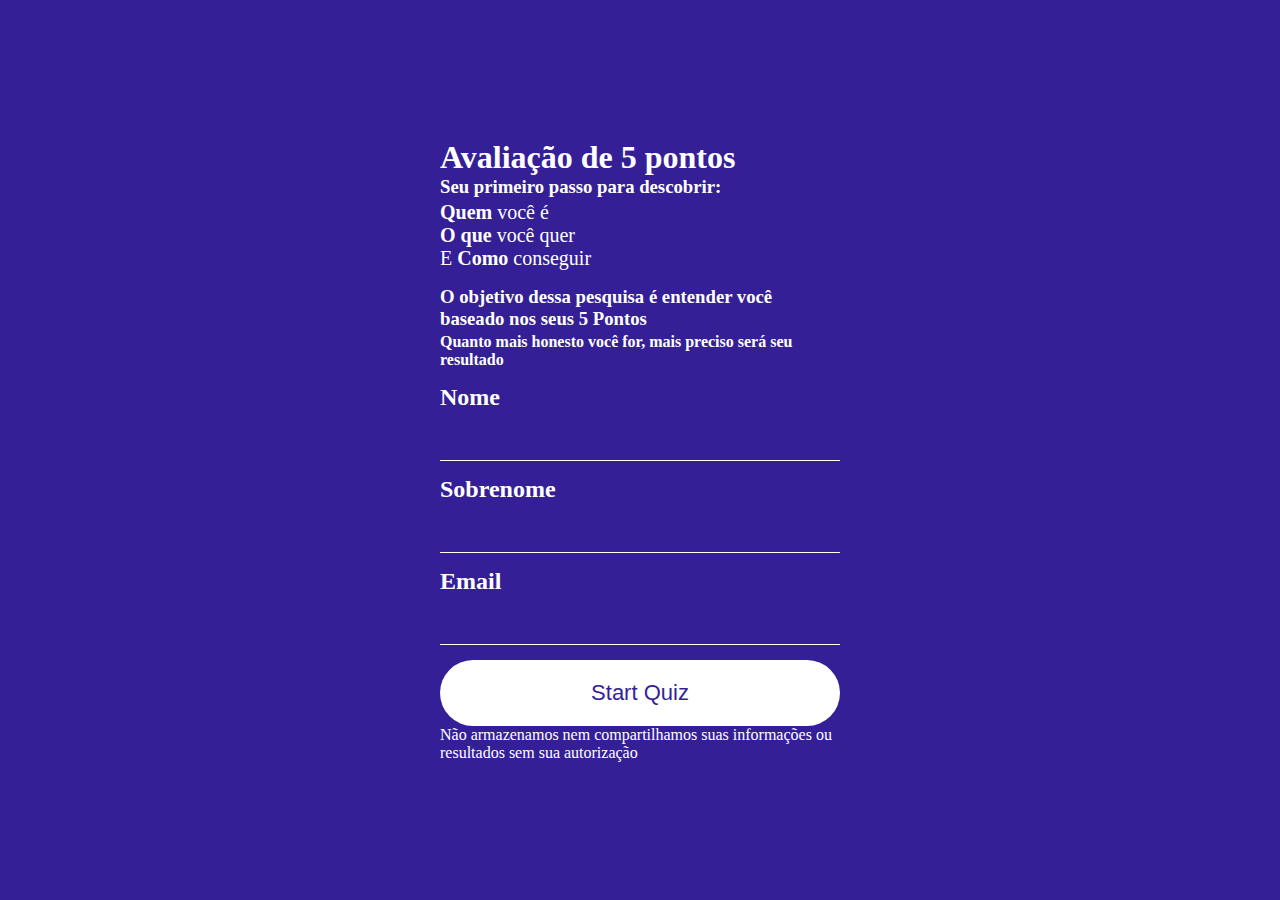
<file: index.html>
<!DOCTYPE html>
<html lang="en">
<head>
    <meta charset="UTF-8">
    <meta name="viewport" content="width=device-width, initial-scale=1.0">
    <meta http-equiv="X-UA-Compatible" content="ie=edge">
    <title>Quiz</title>
    
    <!-- style.css -->
    <link rel="stylesheet" href="style.css">
</head>
<body>
    <div class="wrapper">
        <div class="welcome_text">
        <div class="startText" >
            <h1>Avaliação de 5 pontos  </h1>

            <h3>Seu primeiro passo para descobrir: </h3>
            <ul>
                <li><b>Quem</b> você é</li>
                <li><b>O que</b> você quer</li>
                <li>E <b>Como</b> conseguir</li>
            </ul>
                <div class="Disclaimer">
                    <h3>O objetivo dessa pesquisa é entender você baseado nos seus 5 Pontos </h3>
                    <h4>Quanto mais honesto você for, mais preciso será seu resultado</h4>

                </div>
           </div>


            
            <form class="welcome_form" name="welcome_form" onsubmit="submitForm(event)">
                <h2 class="startText">Nome</h2>
                <input required type="text" name="name">
                <h2 class="startText">Sobrenome</h2>
                <input type="text" name="lastName">
                <h2 class="startText">Email</h2>
                <input required type="email" name="email">

                <button>Start Quiz</button>
            </form>
            <footer style="color: white"><p>Não armazenamos nem compartilhamos suas informações ou resultados sem sua autorização </p>
                <p></p></footer>
        </div>
    </div>
        
    <!-- site.js -->
    <script src="start.js"></script>
</body>
</html>
</file>
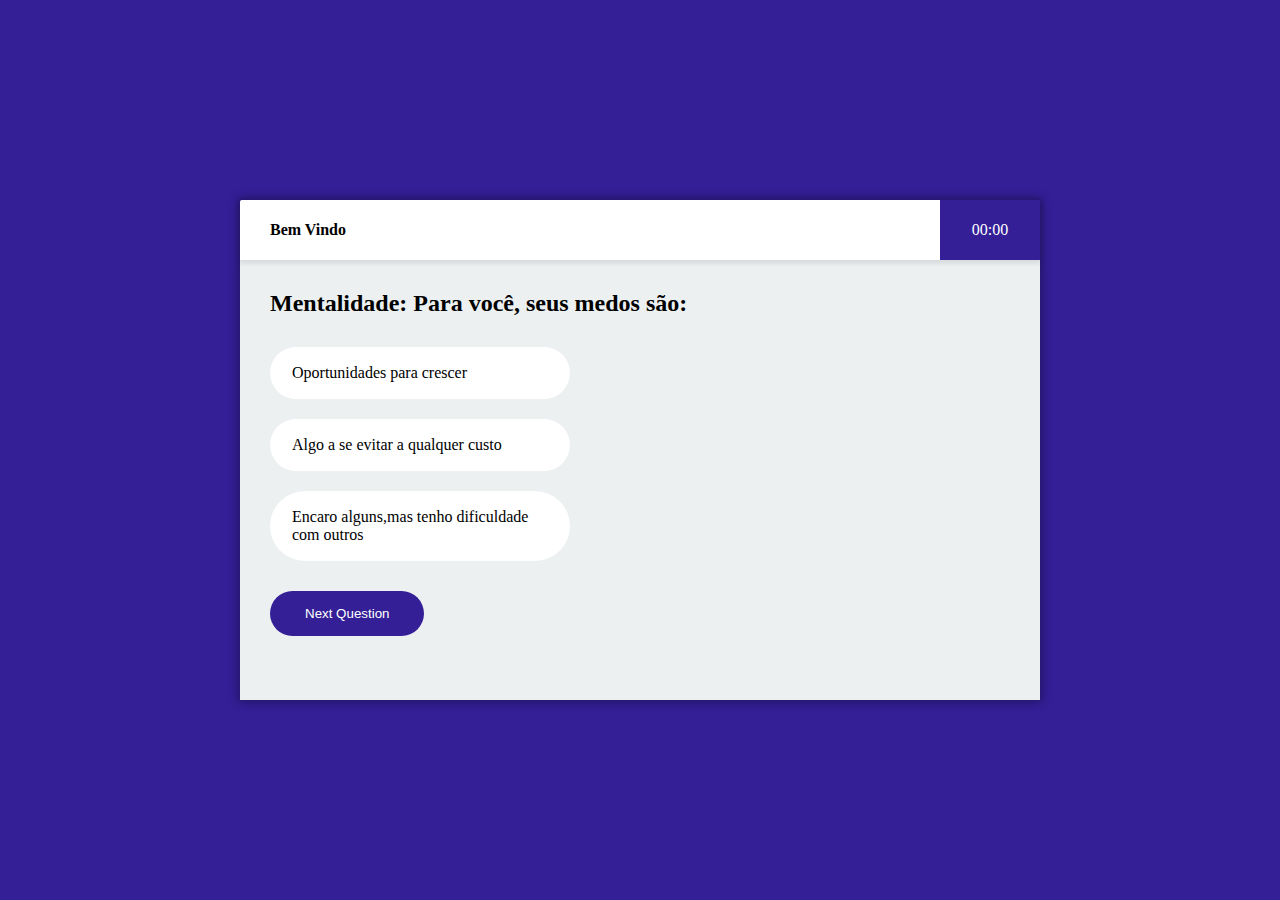
<file: quiz.html>
<!DOCTYPE html>
<html lang="en">
  <head>
    <meta charset="UTF-8" />
    <meta name="viewport" content="width=device-width, initial-scale=1.0" />
    <meta http-equiv="X-UA-Compatible" content="ie=edge" />
    <title>Quiz Page</title>

    <!-- style.css -->
    <link rel="stylesheet" href="style.css" />
  </head>
  <body>
    <div class="wrapper">
      <div class="quiz">
        <div class="quiz_header">
          <div class="quiz_user">
            <h4>Bem Vindo <span class="name"></span></h4>
          </div>
          <div class="quiz_timer">
            <span class="time">00:00</span>
          </div>
        </div>
        <div class="quiz_body">
          <div id="questions">
          

            
          </div>

          <button class="btn-next" onclick="next()">Next Question</button>
        </div>
      </div>
    </div>

    <!-- site.js -->
    <script src="site.js"></script>

      <!-- user info -->
      <script src="userInfo.js"></script>

     <!-- timer -->
     <script src="timer.js"></script>
  </body>
</html>
</file>
<file: style.css>
* {
  padding: 0;
  margin: 0;
  box-sizing: border-box;
}
body {
  font-family: "Lato";
}
.wrapper {
  flex-direction: column;
  display: flex;
  justify-content: center;
  align-items: center;
  width: 100vw;
  height: 100vh;
  background-color: #341f97;
}

.welcome_text {
  width: 400px;
}
.startText{
  color: #fff;
  margin-bottom:15px ;
}

.startText h3{
  margin-bottom: 3px;
}
.startText li{
  list-style: none;
  font-size: 20px;
}

.Disclaimer{
  margin-top: 16px;
}

.startAgain{
  text-decoration: none;
 padding: 8px 0;
 margin-top: 16px;
  border: none;
  border-radius: 100px;
  background-color: #fff;
  color: #341f97;
  font-size: 22px;
  transition: 0.4s all;
}
.welcome_form input,
.welcome_form button {
  display: block;
  width: 100%;
}

.welcome_form input {
  background-color: transparent;
  color: #fff;
  font-size: 30px;
  text-align: center;
  border: none;
  border-bottom: 1px solid #fff;
  margin-bottom: 15px;
}

.welcome_form input:focus {
  outline: none;
}

.welcome_form button {
  padding: 20px 0;
  border: none;
  border-radius: 100px;
  background-color: #fff;
  color: #341f97;
  font-size: 22px;
  transition: 0.4s all;
}

.welcome_form button:hover {
  box-shadow: 0px 0px 10px 1px rgba(0, 0, 0, 0.2);
  transform: translateY(-5px);
  cursor: pointer;
}

.quiz {
  display: grid;
  grid-template-rows: 60px auto;
  width: 800px;
  height: 500px;
  background-color: #fff;
  box-shadow: 0px 0px 10px 3px rgba(0, 0, 0, 0.3);
  border-radius: 2px;
}

.quiz_header {
  display: flex;
  justify-content: space-between;
  border-top-left-radius: 3px;
  border-top-right-radius: 3px;
  background-color: #fff;
  box-shadow: 0px 2px 5px 1px rgba(0, 0, 0, 0.1);
  z-index: 1;
}
.quiz_body {
  padding: 30px 30px;
}
.quiz_user {
  display: flex;
  align-items: center;
  height: 100%;
  padding-left: 30px;
}

.quiz_timer {
  display: flex;
  align-items: center;
  justify-content: center;
  height: 100%;
  width: 100px;
  background-color: #341f97;
  color: #fff;
}
.quiz_body {
  background-color: #ecf0f1;
}

.option_group {
  list-style-type: none;
  margin: 30px 0;
}

.option {
  display: block;
  width: 300px;
  background-color: #fff;
  margin-bottom: 20px;
  padding: 15px 20px;
  border-radius: 100px;
  border: 2px solid transparent;
  transition: 0.4s all;
}

.option:hover {
  cursor: pointer;
  /* background-color: rgba(255, 255, 255, 0.1); */
  border: 2px solid #341f97;
  color: #341f97;
}
.option.active {
  background-color: #341f97;
  color: #fff;
}
.btn-next {
  border: none;
  padding: 15px 35px;
  background-color: #341f97;
  color: #fff;
  border-radius: 27px;
  transition: 0.4s all;
}

.btn-next:hover {
  cursor: pointer;
  background-color: #fff;
  color: #341f97;
  box-shadow: 0px 0px 10px 1px rgba(0, 0, 0, 0.1);
}

.award_icon {
  display: block;
  font-size: 300px;
  color: #fff;
}

.username,
.userpoints,
.usertime {
  color: #fff;
  text-align: center;
  margin-top: 15px;
}
</file>
